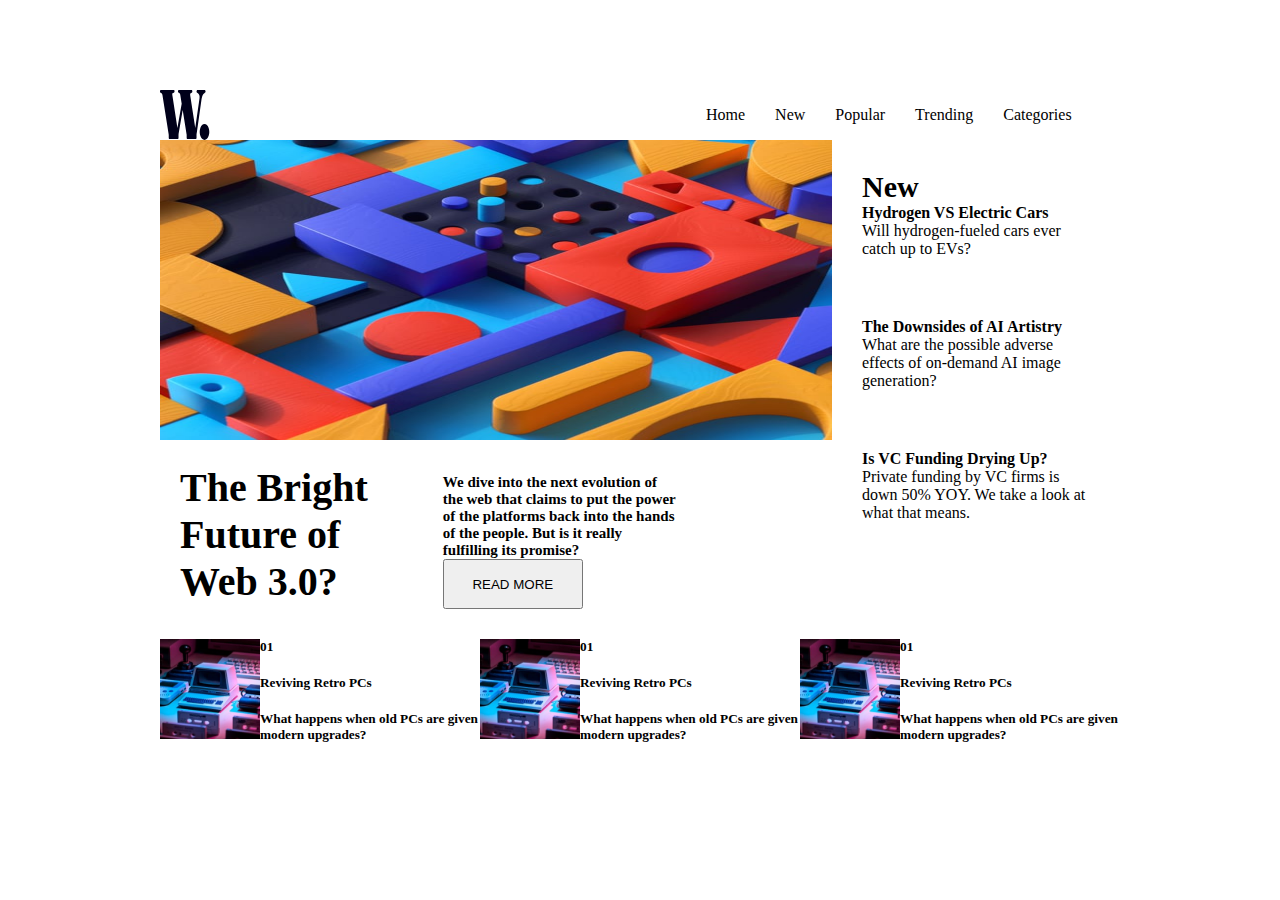
<file: news-homepage-main/index.html>
<!DOCTYPE html>
<html lang="en">
  <head>
    <meta charset="UTF-8" />
    <meta name="viewport" content="width=device-width, initial-scale=1.0" />
    <!-- displays site properly based on user's device -->

    <link
      rel="icon"
      type="image/png"
      sizes="32x32"
      href="./images/favicon-32x32.png"
    />
    <link rel="stylesheet" href="index.css" />

    <title>Frontend Mentor | News homepage</title>

    <!-- Feel free to remove these styles or customise in your own stylesheet 👍 -->
    <style>
      .attribution {
        font-size: 11px;
        text-align: center;
      }
      .attribution a {
        color: hsl(228, 45%, 44%);
      }
    </style>
  </head>
  <body>
    <div class="wrapper">

      <div class="nav">
      <div class="image">
        <img src="./assets/images/logo.svg" alt="" />
      </div>
      <div class="topic">
        <ul>
          <li>Home</li>
          <li>New</li>
          <li>Popular</li>
          <li>Trending</li>
          <li>Categories</li>
        </ul>
      </div>
    </div>
    <div class="main">
      <div class="sec1">
        <img src="./assets/images/image-web-3-mobile.jpg" alt="">

        <div class="content">

          
                  <div class="box1">
                    <h1>The Bright<br> Future of<br>Web 3.0?</h1>
          
                  </div>
                  <div class="box2">
                    <h2>  We dive into the next evolution of the web that claims to put the power of the platforms back into the hands of the people. 
                      But is it really fulfilling its promise?
                    </h2>
                    <button>READ MORE</button>
                    
          
                  </div>
        </div>

        
      </div>
      <div class="sec2">

        <div class="NEw">
          <h3>
            New
          </h3>
        
            <h4>
              Hydrogen VS Electric Cars

            </h4>
            <p>

              Will hydrogen-fueled cars ever catch up to EVs?
            </p>

        
          
        </div>
        <div class="NEw">
      
          
            <h4>
              
              The Downsides of AI Artistry
            </h4>
            <p>
              What are the possible adverse effects of on-demand AI image generation?
        

            </p>
          </div>
          
        <div class="NEw">
           
            
              <h4>
                Is VC Funding Drying Up?

              </h4>
              <p>

                Private funding by VC firms is down 50% YOY. We take a look at what that means.
              </p>
        
  
          
        </div>
    
    
      
    
      
      

      </div>
    </div>
    <div class="last">
      <div class="des">
        <div class="photo">
          <img src="./assets/images/image-retro-pcs.jpg" alt="">
        </div>
        <div class="text">
          <h5>01</h5>
          <h5>
            Reviving Retro PCs

          </h5>
          <h5>

            What happens when old PCs are given modern upgrades?
          </h5>
        </div>
      </div>
    
    <div class="des">
      <div class="photo">
        <img src="./assets/images/image-retro-pcs.jpg" alt="">
      </div>
      <div class="text">
        <h5>01</h5>
        <h5>
          Reviving Retro PCs

        </h5>
        <h5>

          What happens when old PCs are given modern upgrades?
        </h5>
      </div>
    </div>
    <div class="des">
      <div class="photo">
        <img src="./assets/images/image-retro-pcs.jpg" alt="">
      </div>
      <div class="text">
        <h5>01</h5>
        <h5>
          Reviving Retro PCs
  
        </h5>
        <h5>
  
          What happens when old PCs are given modern upgrades?
        </h5>
      </div>
    </div>
  </div>
 
  
  </div>
    <!-- 
  Home
  New
  Popular
  Trending
  Categories


  We dive into the next evolution of the web that claims to put the power of the platforms back into the hands of the people. 
  But is it really fulfilling its promise?

  Read more


  01

  02
  Top 10 Laptops of 2022
  Our best picks for various needs and budgets.

  03
  The Growth of Gaming
  How the pandemic has sparked fresh opportunities. -->
<!-- 
    <div class="attribution">
      Challenge by
      <a href="https://www.frontendmentor.io?ref=challenge" target="_blank"
        >Frontend Mentor</a
      >. Coded by <a href="#">Your Name Here</a>.
    </div> -->
  </body>
</html>
</file>
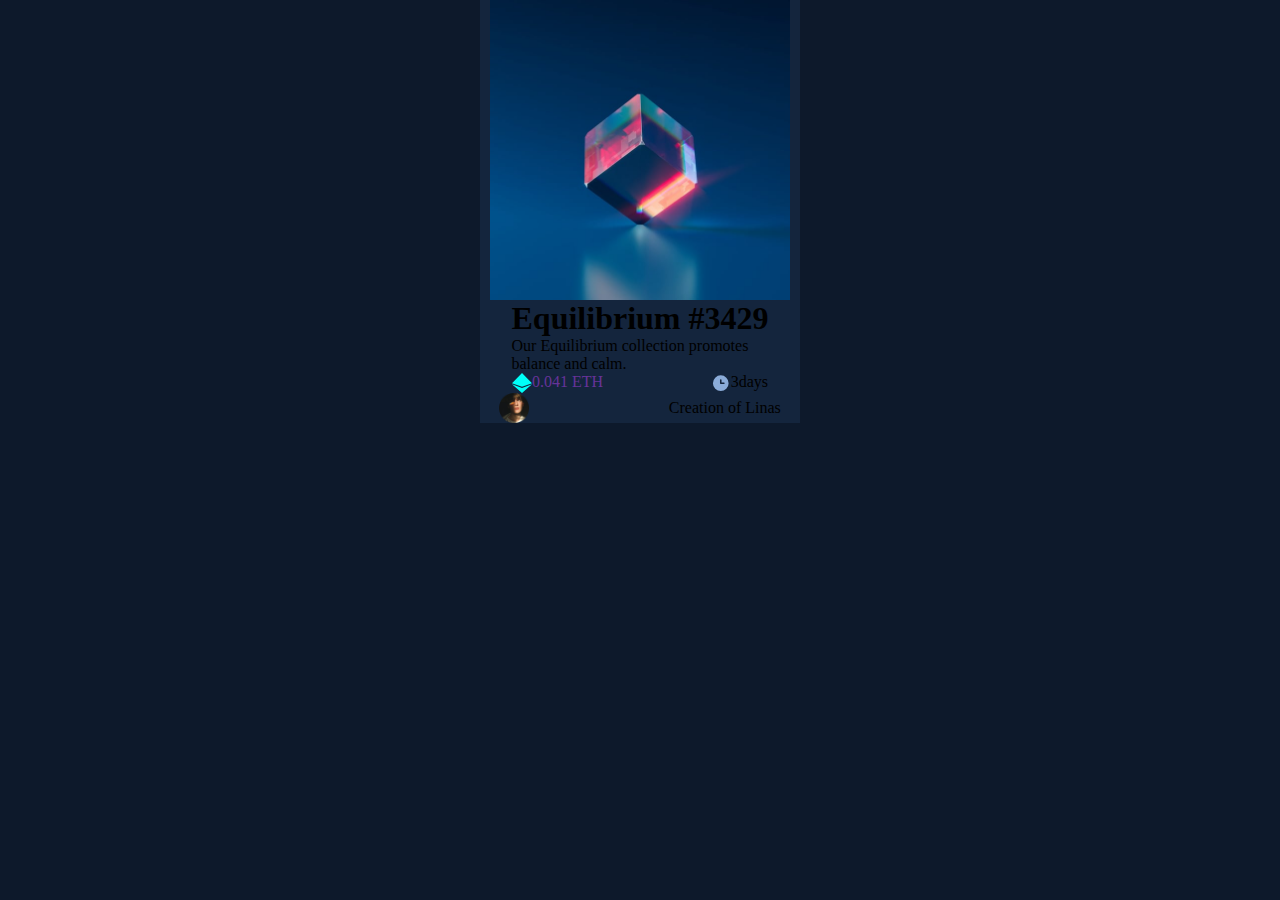
<file: nft-preview-card-component-main/nft-preview-card-component-main/index.html>
<!DOCTYPE html>
<html lang="en">

<head>
    <meta charset="UTF-8">
    <meta name="viewport" content="width=device-width, initial-scale=1.0">
    <!-- displays site properly based on user's device -->

    <link rel="icon" type="image/png" sizes="32x32" href="./images/favicon-32x32.png">
    <link rel="stylesheet" href="mystyle.css">
    <title>Frontend Mentor | NFT preview card component</title>

    <!-- Feel free to remove these styles or customise in your own stylesheet 👍 -->
    <style>
        .attribution {
            font-size: 11px;
            text-align: center;
        }
        
        .attribution a {
            color: hsl(228, 45%, 44%);
        }
    </style>
</head>

<body>
    <div class="square">
        <img src="./images/image-equilibrium.jpg" alt="">
        <heading>
            <h1> Equilibrium #3429</h1>
            <p>Our Equilibrium collection promotes <br>balance and calm.</p>
        </heading>

        <div class="text">
            <div>

                <img src="./images/icon-ethereum.svg" alt="">
                <p id="p">0.041 ETH </p>
            </div>
            <div>
                <img src="./images/icon-clock.svg" alt="">
                <p>3days </p>

            </div>

        </div>
        <div class="div">
            <img src="./images/image-avatar.png" alt="">
            <p>Creation of Linas</p>

        </div>


    </div>





</body>

</html>
</file>
<file: news-homepage-main/index.css>
* {
    margin: 0px;
    padding: 0px;
}
body {
    display: flex;
    align-items: center;
    height: 100vh;
    justify-content: center;
}
.wrapper {
    height: 80vh;
    width: 75vw;
}

.nav {
    display: flex;
    flex-direction: row;
    height: 50px;
    width: 100%;
    justify-content: space-between;
    
}
.nav img {
    height: 50px;
    width: 50px;
}
.topic ul {
    width: 30vw;
    display: flex;
    list-style-type: none;
    align-items: center;
    padding-right: 30px;
    justify-content: space-between;
}
.topic ul li {
    width: 30vw;
    display: flex;
    list-style-type: none;
    align-items: center;
    padding-right: 30px;
    justify-content: space-between;
}
.topic {
    display: flex;
    flex-direction: row;
    
    justify-content: space-between;
    padding-left: 100px;
}






/* this is section/\ */


.main {
    display: grid;
    grid-template-columns: 70% 30%;
    

    
   
}
.main .sec1 {
    width: 100%;
    padding-right: 10px;
    justify-content: space-between;
    
}
.main .sec2 {
    height: 100%;
    width: 100%;
    display: flex;
    flex-direction: column;


}


.main img {
    width: 100%;
    height: 300px;
}
.main .sec1 .content .box1 h1 {
    font-size: 40px;

    
   
}
.main .sec1 .content {
    display: grid;
    padding: 20px 20px;
    grid-template-columns: 40% 40% ;
    font-size: 10px;


}
.main .sec1 .content .box2  {
    display: flex;
    flex-direction: column;
    padding: 10px;
    justify-content: space-between;
    


    
}
.main .sec1 .content .box2 button {
    height: 50px;
    width: 140px;
}
.main.sec2 .NEw {
    display: flex;
    flex-direction: row;
    height: 1000px;
    padding: 10px;
   
    }
h3 {
        font-size: 30px;
}
.main .sec2 .NEw {
    margin: 30px;
}

/* this is last */


.wrapper.main.last {
    height: 100%;
    width: 100%;
    display: flex;
    flex-direction: column;
}
.last {
    display: flex;
    width: 100%;
    justify-content: space-between;
    
}
.des {
    display: flex;
}
.text {
    display: flex;
    flex-direction: column;
    justify-content: space-between;
    align-items: flex-start;
}
.last .des .photo img {
    height: 100px;
    width: 100px;

}
</file>
<file: nft-preview-card-component-main/nft-preview-card-component-main/mystyle.css>
* {
    border: 0px;
    margin: 0px;
    padding: 0px;
}

body {
    display: flex;
    flex-direction: column;
    height: 100%;
    width: 100%;
    align-items: center;
    background-color: hsl(217, 54%, 11%);
}

.square {
    display: flex;
    flex-direction: column;
    height: 100%;
    width: 25%;
    background-color: hsl(216, 50%, 16%);
    align-items: center;
}

.square>img {
    height: 300px;
    width: 300px;
}

.text {
    display: flex;
    height: 10%;
    width: 25%;
}

.text {
    height: 100%;
    width: 80%;
    display: flex;
    flex-direction: row;
    justify-content: space-between;
    align-content: space-between;
    padding: 0 100px 0px 100px;
    align-items: center;
}

.div {
    display: flex;
    width: 100%;
    flex-direction: row;
    align-items: center;
    justify-content: space-between;
}

.div>img {
    height: 50px;
    width: 50px;
}

.text>div {
    display: flex;
    flex-direction: row;
}

.square>div {}

.square>.div>img {
    padding-left: 6%;
    height: 30px;
    width: 30px;
}

.square>.div>p {
    padding-right: 6%;
}

.text>div>img {
    align-items: center;
    height: 20px;
    width: 20px;
}

#p {
    color: rebeccapurple;
}
</file>
